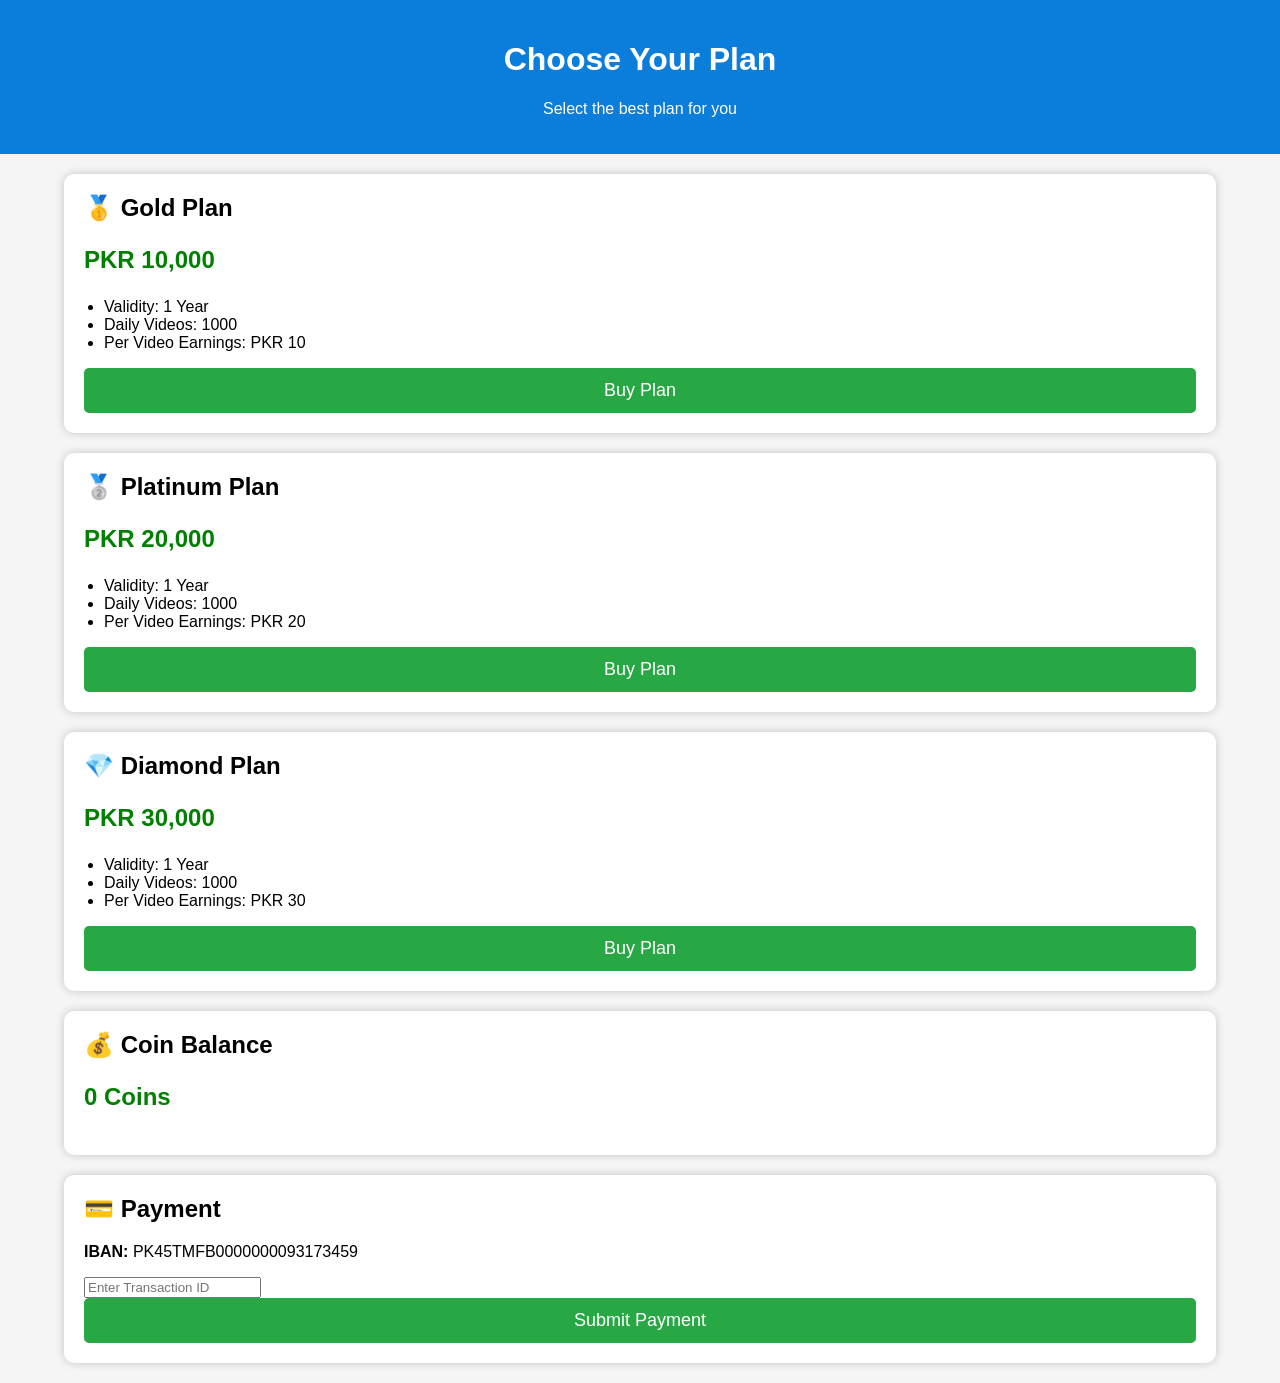
<file: plans.html>
<!DOCTYPE html>
<html lang="en">
<head>
<meta charset="UTF-8">
<meta name="viewport" content="width=device-width, initial-scale=1.0">
<title>Choose Your Plan</title>

<style>
body{
    margin:0;
    font-family:Arial,sans-serif;
    background:#f5f5f5;
}

.header{
    background:#0b7dda;
    color:white;
    text-align:center;
    padding:20px;
}

.container{
    width:90%;
    margin:20px auto;
}

.plan{
    background:white;
    border-radius:10px;
    padding:20px;
    margin-bottom:20px;
    box-shadow:0 0 10px rgba(0,0,0,0.2);
}

.plan h2{
    margin-top:0;
}

.price{
    color:green;
    font-size:24px;
    font-weight:bold;
}

ul{
    padding-left:20px;
}

button{
    width:100%;
    background:#28a745;
    color:white;
    border:none;
    padding:12px;
    border-radius:5px;
    font-size:18px;
    cursor:pointer;
}
</style>
</head>

<body>

<div class="header">
<h1>Choose Your Plan</h1>
<p>Select the best plan for you</p>
</div>

<div class="container">
<div class="plan">
  <h2>🥇 Gold Plan</h2>
  <p class="price">PKR 10,000</p>
  <ul>
    <li>Validity: 1 Year</li>
    <li>Daily Videos: 1000</li>
    <li>Per Video Earnings: PKR 10</li>
  </ul>
  <a href="payment.html">
  <button>Buy Plan</button>
</a>
</div>

<div class="plan">
  <h2>🥈 Platinum Plan</h2>
  <p class="price">PKR 20,000</p>
  <ul>
    <li>Validity: 1 Year</li>
    <li>Daily Videos: 1000</li>
    <li>Per Video Earnings: PKR 20</li>
  </ul>
  <a href="payment.html">
  <button>Buy Plan</button>
</a>
</div>

<div class="plan">
  <h2>💎 Diamond Plan</h2>
  <p class="price">PKR 30,000</p>
  <ul>
    <li>Validity: 1 Year</li>
    <li>Daily Videos: 1000</li>
    <li>Per Video Earnings: PKR 30</li>
  </ul>
  <a href="payment.html">
  <button>Buy Plan</button>
</a>
</div>

<div class="plan">
  <h2>💰 Coin Balance</h2>
  <p class="price">0 Coins</p>
</div>

<div class="plan">
  <h2>💳 Payment</h2>
  <p><b>IBAN:</b> PK45TMFB0000000093173459</p>
  <input type="text" placeholder="Enter Transaction ID">
  <button>Submit Payment</button>
</div></div>
</body>
</html>
</file>
